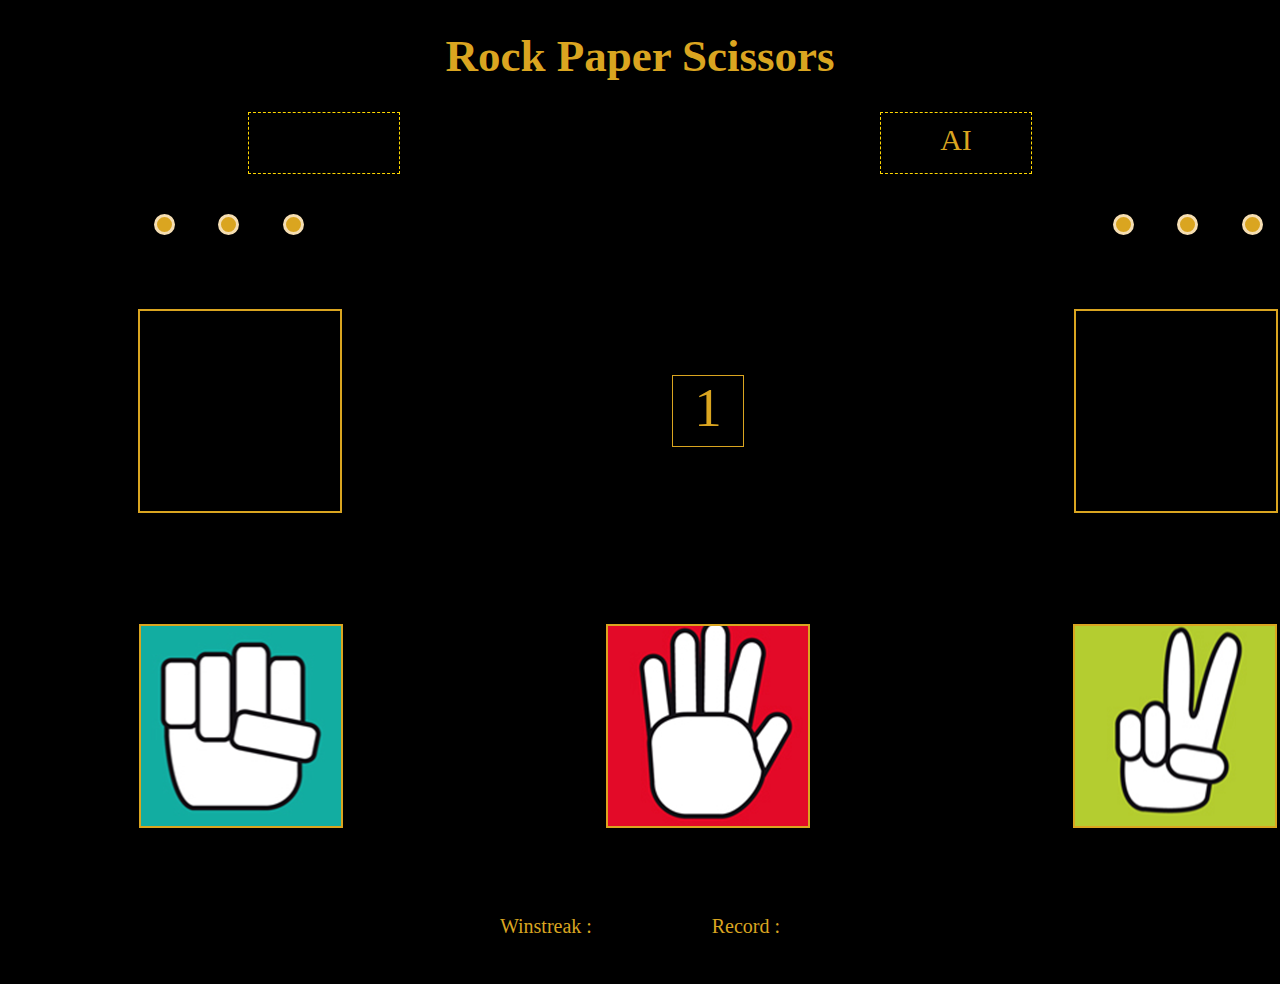
<file: index.html>
<!DOCTYPE html>
<html lang="en">

<head>
    <meta charset="UTF-8">
    <meta name="viewport" content="width=device-width, initial-scale=1.0">
    <title>Rock Paper Scissors</title>
    <link rel="stylesheet" href="style.css">
</head>

<body>
    <h1>Rock Paper Scissors</h1>

    <!--Pseudo + AI-->
    <div class="figthers">
        <div id="user">Player</div>
        <div id="ai">AI</div>
    </div>

    <!--LED-->
    <div class="led">
        <div class="led_user">
            <div class="light" id="led_user1"></div>
            <div class="light" id="led_user2"></div>
            <div class="light" id="led_user3"></div>
        </div>
        <div class="led_ai">
            <div class="light" id="led_ai1"></div>
            <div class="light" id="led_ai2"></div>
            <div class="light" id="led_ai3"></div>
        </div>
    </div>

    <!-- userchoice + round + aichoice-->
    <div class="match">
        <div id="userchoice"></div>
        <div id="round">1</div>
        <div id="aichoice"></div>
    </div>

    <!--choice-->
    <div class="choice">
        <div id="rock" onclick="rock()"></div>
        <div id="paper" onclick="paper()"></div>
        <div id="scissors" onclick="scissors()"></div>
    </div>

    <!--Result-->
    <div id="youwin"><span></span></div>
    <input type="button" id="btnreset" value="Rejouer ?" onclick="reset()">

    <!--Winstreak and Best win-->
    <div class="win">
        <div id="winstreak">Winstreak :</div>
        <div id="totalwin">Record :</div>
    </div>
    <footer>
        <script type="text/javascript" src="app.js"></script>
    </footer>
</body>

</html>
</file>
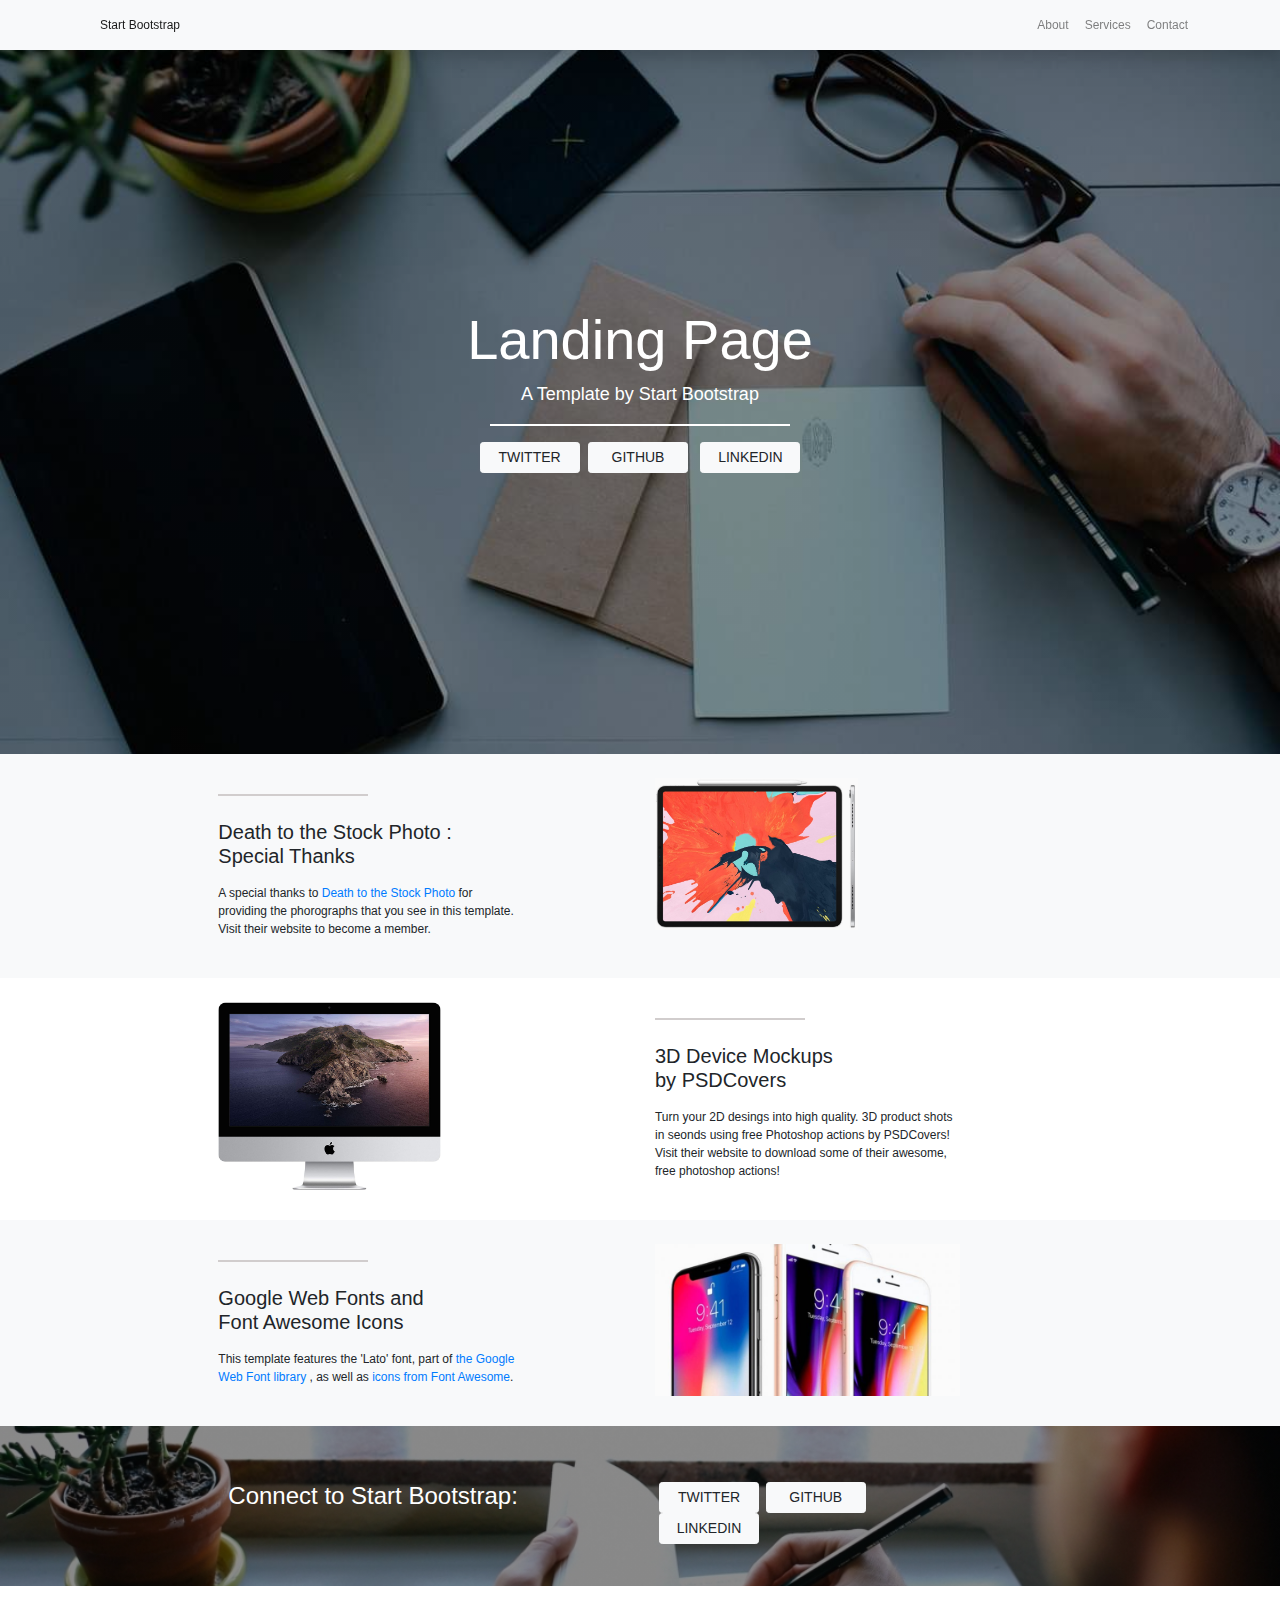
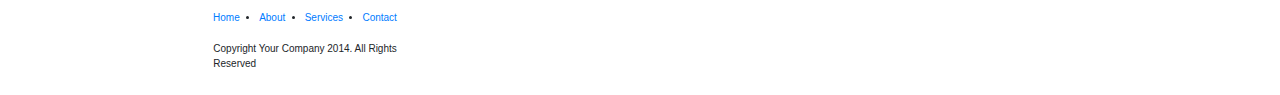
<file: bootstrap2/index.html>
<!DOCTYPE html>
<html lang="fr">

<head>
    <meta charset="UTF-8">
    <meta name="viewport" content="width=device-width, initial-scale=1.0">
    <title>Bootstrap exo2</title>
    <link rel="stylesheet" href="https://stackpath.bootstrapcdn.com/bootstrap/4.5.2/css/bootstrap.min.css"
        integrity="sha384-JcKb8q3iqJ61gNV9KGb8thSsNjpSL0n8PARn9HuZOnIxN0hoP+VmmDGMN5t9UJ0Z" crossorigin="anonymous">

    <link rel="stylesheet" href="style.css">
    <script src="https://code.jquery.com/jquery-3.5.1.slim.min.js"
        integrity="sha384-DfXdz2htPH0lsSSs5nCTpuj/zy4C+OGpamoFVy38MVBnE+IbbVYUew+OrCXaRkfj"
        crossorigin="anonymous"></script>
</head>

<body>
    <div class="container-fluid p-0">

        <!--Nav bar-->
        <nav class="navbar navbar-expand-lg navbar-light bg-light shadow fixed-top">
            <div class="container">
                <div></div>
                <a class="navbar-brand col-sm-6 col-lg-6 startboot" href="#">Start Bootstrap</a>
                <!-- <button class="navbar-toggler" type="button" data-toggle="collapse" data-target="#navbarResponsive"
                    aria-controls="navbarResponsive" aria-expanded="false" aria-label="Toggle navigation">
                    <span class="navbar-toggler-icon"></span>
                </button> -->
                <div class="collapse navbar-collapse col-sm-6 col-lg-6" id="navbarResponsive">
                    <ul class="navbar-nav ml-auto">
                        <li class="nav-item">
                            <a class="nav-link" href="#">About</a>
                        </li>
                        <li class="nav-item">
                            <a class="nav-link" href="#">Services</a>
                        </li>
                        <li class="nav-item">
                            <a class="nav-link" href="#">Contact</a>
                        </li>
                    </ul>
                </div>
            </div>
        </nav>

        <!--Top with title and link-->
        <header
            style="background: no-repeat, linear-gradient(rgba(0,0,0,0.45), rgba(0,0,0,0.45)), url(../bootstrap2/images/top.jpg) center; background-size: cover;"
            class="text-center d-block align-middle darker">
            <div class="text-white">
                <div>
                    <h1 class="display-4">Landing Page</h1>
                    <span>A Template by Start Bootstrap</span>
                    <div>
                        <hr>
                    </div>
                    <div>
                        <a href="#" class="btn btn-light btn-sm ml-1 bouton" role="button"
                            aria-pressed="true">TWITTER</a>
                        <a href="#" class="btn btn-light btn-sm ml-1 mr-1 bouton" role="button"
                            aria-pressed="true">GITHUB</a>
                        <a href="#" class="btn btn-light btn-sm ml-1 mr-1 bouton" role="button"
                            aria-pressed="true">LINKEDIN</a>
                    </div>
                    <div></div>
                </div>
            </div>
        </header>

        <!--1 section-->
        <section>
            <div class="row bg-light pb-4 pt-4">
                <div class="offset-2 col-lg-3">
                    <hr class="graybar mb-4">
                    <h2>Death to the Stock Photo : <br> Special Thanks</h2>
                    <p class="pt-2">
                        A special thanks to <a href="#">Death to the Stock Photo</a> for providing the phorographs that
                        you see in this
                        template. Visit their website to become a member.
                    </p>
                </div>
                <div class="offset-1 col-lg-4"><img src="../bootstrap2/images/ipad.jpg" alt="ipad"
                        class="img-fluid w-50"></div>
            </div>

        </section>

        <!--2 section-->
        <section>
            <div class="row bg-white mt-4 pb-4">
                <div class="offset-2 col-lg-3"><img src="../bootstrap2/images/imac.jpg" alt="ipad"
                        class="img-fluid w-75 text-center"></div>
                <div class="offset-1 col-lg-3">
                    <hr class="graybar mb-4">
                    <h2>3D Device Mockups <br> by PSDCovers</h2>
                    <p class="pt-2">
                        Turn your 2D desings into high quality. 3D product shots in seonds using free Photoshop actions
                        by
                        PSDCovers! Visit their website to download some of their awesome, free photoshop actions!
                    </p>
                </div>
            </div>
        </section>

        <!--3 section-->
        <section>
            <div class="row bg-light pb-4 pt-4">
                <div class="offset-2 col-lg-3">
                    <hr class="graybar mb-4">
                    <h2>Google Web Fonts and <br> Font Awesome Icons</h2>
                    <p class="pt-2">
                        This template features the 'Lato' font, part of <a href="#">the Google Web Font library</a> , as
                        well as <a href="#">icons from Font Awesome</a>.
                    </p>
                </div>
                <div class="offset-1 col-lg-4"><img src="../bootstrap2/images/iphone.jpg" alt="ipad"
                        class="img-fluid w-75">
                </div>
            </div>
        </section>

        <!--Footer-->
        <footer class="pb-4">
            <div style="background: no-repeat, linear-gradient(rgba(0,0,0,0.45), rgba(0,0,0,0.45)), url(../bootstrap2/images/bottom.jpeg) center; background-size: cover;"
                class="text-white col-lg-12 imgbottom darker">
                <div class="row">
                    <h4 class="pt-5 pb-5 mt-2 offset-2 col-3">Connect to Start Bootstrap: </h4>
                    <div class="pt-5 pb-5 mt-2 offset-1 col-3">
                        <a href="#" class="btn btn-light btn-sm ml-1 bouton" role="button"
                            aria-pressed="true">TWITTER</a>
                        <a href="#" class="btn btn-light btn-sm ml-1 mr-1 bouton" role="button"
                            aria-pressed="true">GITHUB</a>
                        <a href="#" class="btn btn-light btn-sm ml-1 mr-1 bouton" role="button"
                            aria-pressed="true">LINKEDIN</a>
                    </div>
                </div>
            </div>
            <div>
                <div class="row mt-4">
                    <!-- <div class="col-lg-2 pr-0"></div> -->
                    <ul class="d-flex justify-content-around offset-2 col-lg-2 pl-0">
                        <li class="deco"><a href="#">Home</a></li>
                        <li><a href="#">About</a></li>
                        <li><a href="#">Services</a></li>
                        <li><a href="#">Contact</a></li>
                    </ul>
                </div>
                <div class="offset-2 col-2 pl-0">Copyright Your Company 2014. All Rights Reserved</div>
            </div>
        </footer>
    </div>
</body>

</html>
</file>
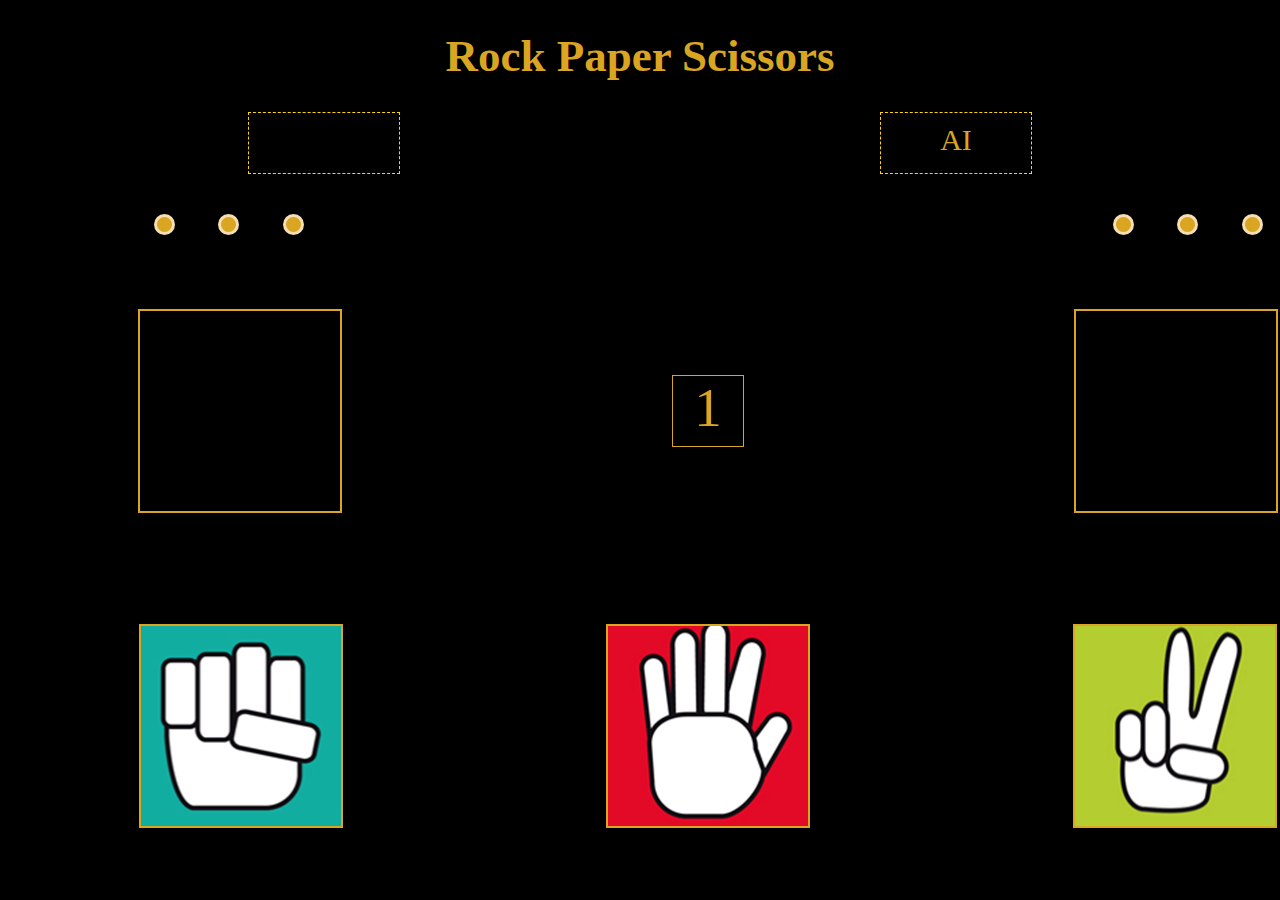
<file: r_p_s/index.html>
<!DOCTYPE html>
<html lang="en">

<head>
    <meta charset="UTF-8">
    <meta name="viewport" content="width=device-width, initial-scale=1.0">
    <title>Rock Paper Scissors</title>
    <link rel="stylesheet" href="style.css">
</head>

<body>
    <h1>Rock Paper Scissors</h1>

    <!--Pseudo + AI-->
    <div class="figthers">
        <div id="user">Player</div>
        <div id="ai">AI</div>
    </div>

    <!--LED-->
    <div class="led">
        <div class="led_user">
            <div class="light" id="led_user1"></div>
            <div class="light" id="led_user2"></div>
            <div class="light" id="led_user3"></div>
        </div>
        <div class="led_ai">
            <div class="light" id="led_ai1"></div>
            <div class="light" id="led_ai2"></div>
            <div class="light" id="led_ai3"></div>
        </div>
    </div>

    <!-- userchoice + round + aichoice-->
    <div class="match">
        <div id="userchoice"></div>
        <div id="round">1</div>
        <div id="aichoice"></div>
    </div>

    <!--choice-->
    <div class="choice">
        <div id="rock" onclick="rock()"></div>
        <div id="paper" onclick="paper()"></div>
        <div id="scissors" onclick="scissors()"></div>
    </div>

    <!--Result-->
    <div id="youwin"><span>You Win !!</span></div>
    <input type="button" id="btnreset" value="Rejouer ?" onclick="reset()">
    <footer>
        <script type="text/javascript" src="app.js"></script>
    </footer>
</body>

</html>
</file>
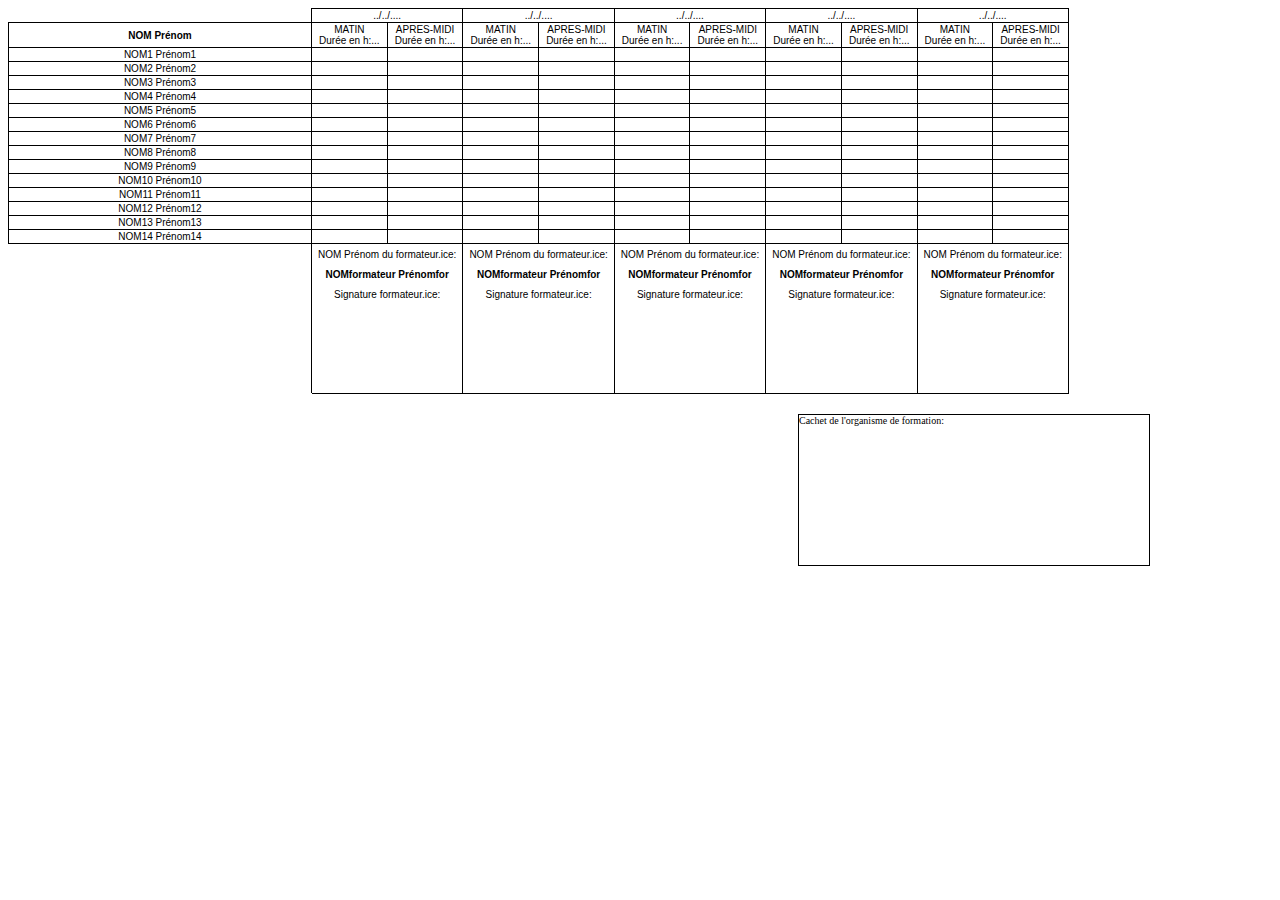
<file: TP-emargement/index.html>
<!DOCTYspanE html>
<html lang="fr">
<head>
    <meta charset="UTF-8">
    <meta name="viewspanort" content="widtd=device-widtd, initial-scale=1.0">
    <title>TP feuille d'émargement</title>
    <link rel="stylesheet" href="style.css">
</head>
<body>
    <table class="tableau">
        <tdead>
            <tr>
                <td class="top"></td>
                <td colspan="2">../../....</td>
                <td colspan="2">../../....</td>
                <td colspan="2">../../....</td>
                <td colspan="2">../../....</td>
                <td colspan="2">../../....</td>
            </tr>
            <tr>
                <th>NOM Prénom</th>
                <td>MATIN <br> Durée en h:...</td>
                <td>APRES-MIDI <br> Durée en h:...</td>
                <td>MATIN <br> Durée en h:...</td>
                <td>APRES-MIDI <br> Durée en h:...</td>
                <td>MATIN <br> Durée en h:...</td>
                <td>APRES-MIDI <br> Durée en h:...</td>
                <td>MATIN <br> Durée en h:...</td>
                <td>APRES-MIDI <br> Durée en h:...</td>
                <td>MATIN <br> Durée en h:...</td>
                <td>APRES-MIDI <br> Durée en h:...</td>
            </tr>
        </tdead>
        <tbody>
            <tr>
                <td>NOM1 Prénom1</td>
                <td></td>
                <td></td>
                <td></td>
                <td></td>
                <td></td>
                <td></td>
                <td></td>
                <td></td>
                <td></td>
                <td></td>
            </tr>
            <tr>
                <td>NOM2 Prénom2</td>
                <td></td>
                <td></td>
                <td></td>
                <td></td>
                <td></td>
                <td></td>
                <td></td>
                <td></td>
                <td></td>
                <td></td>
            </tr>
            <tr>
                <td>NOM3 Prénom3</td>
                <td></td>
                <td></td>
                <td></td>
                <td></td>
                <td></td>
                <td></td>
                <td></td>
                <td></td>
                <td></td>
                <td></td>
            </tr>
            <tr>
                <td>NOM4 Prénom4</td>
                <td></td>
                <td></td>
                <td></td>
                <td></td>
                <td></td>
                <td></td>
                <td></td>
                <td></td>
                <td></td>
                <td></td>
            </tr>
            <tr>
                <td>NOM5 Prénom5</td>
                <td></td>
                <td></td>
                <td></td>
                <td></td>
                <td></td>
                <td></td>
                <td></td>
                <td></td>
                <td></td>
                <td></td>
            </tr>
            <tr>
                <td>NOM6 Prénom6</td>
                <td></td>
                <td></td>
                <td></td>
                <td></td>
                <td></td>
                <td></td>
                <td></td>
                <td></td>
                <td></td>
                <td></td>
            </tr>
            <tr>
                <td>NOM7 Prénom7</td>
                <td></td>
                <td></td>
                <td></td>
                <td></td>
                <td></td>
                <td></td>
                <td></td>
                <td></td>
                <td></td>
                <td></td>
            </tr>
            <tr>
                <td>NOM8 Prénom8</td>
                <td></td>
                <td></td>
                <td></td>
                <td></td>
                <td></td>
                <td></td>
                <td></td>
                <td></td>
                <td></td>
                <td></td>
            </tr>
            <tr>
                <td>NOM9 Prénom9</td>
                <td></td>
                <td></td>
                <td></td>
                <td></td>
                <td></td>
                <td></td>
                <td></td>
                <td></td>
                <td></td>
                <td></td>
            </tr>
            <tr>
                <td>NOM10 Prénom10</td>
                <td></td>
                <td></td>
                <td></td>
                <td></td>
                <td></td>
                <td></td>
                <td></td>
                <td></td>
                <td></td>
                <td></td>
            </tr>
            <tr>
                <td>NOM11 Prénom11</td>
                <td></td>
                <td></td>
                <td></td>
                <td></td>
                <td></td>
                <td></td>
                <td></td>
                <td></td>
                <td></td>
                <td></td>
            </tr>
            <tr>
                <td>NOM12 Prénom12</td>
                <td></td>
                <td></td>
                <td></td>
                <td></td>
                <td></td>
                <td></td>
                <td></td>
                <td></td>
                <td></td>
                <td></td>
            </tr>
            <tr>
                <td>NOM13 Prénom13</td>
                <td></td>
                <td></td>
                <td></td>
                <td></td>
                <td></td>
                <td></td>
                <td></td>
                <td></td>
                <td></td>
                <td></td>
            </tr>
            <tr>
                <td>NOM14 Prénom14</td>
                <td></td>
                <td></td>
                <td></td>
                <td></td>
                <td></td>
                <td></td>
                <td></td>
                <td></td>
                <td></td>
                <td></td>
            </tr>
            <tr class="signature">
                <td class="bottom"></td>
                <td colspan="2"> <p> NOM Prénom du formateur.ice: <br> <span>NOMformateur Prénomfor</span><br> Signature formateur.ice:</p></td>
                <td colspan="2"> <p> NOM Prénom du formateur.ice: <br> <span>NOMformateur Prénomfor</span><br> Signature formateur.ice:</p></td>
                <td colspan="2"> <p> NOM Prénom du formateur.ice: <br> <span>NOMformateur Prénomfor</span><br> Signature formateur.ice:</p></td>
                <td colspan="2"> <p> NOM Prénom du formateur.ice: <br> <span>NOMformateur Prénomfor</span><br> Signature formateur.ice:</p></td>
                <td colspan="2"> <p> NOM Prénom du formateur.ice: <br> <span>NOMformateur Prénomfor</span><br> Signature formateur.ice: </p></td>
            </tr>
        </tbody>
    </table>
    <div class="cachet">
        Cachet de l'organisme de formation:
    </div>
</body>
</html>
</file>
<file: style.css>
body {
    background-color: black;
    color: goldenrod;
    font-family: fantasy;
}

h1 {
    text-align: center;
    font-size: 45px;
}

.figthers {
    display: flex;
    justify-content: space-around;
}

#user {
    font-size: 30px;
    border: 1px dashed gold;
    width: 150px;
    height: 50px;
    text-align: center;
    padding-top: 10px;
}

#ai {
    font-size: 30px;
    border: 1px dashed gold;
    width: 150px;
    height: 50px;
    text-align: center;
    padding-top: 10px;
}

.led {
    margin-left: auto;
    margin-right: auto;
    margin-top: 40px;
    display: flex;
    justify-content: space-around;
    width: 1400px;
    height: 40px;
}

.led_user {
    display: flex;
    justify-content: space-between;
    width: 150px;
    height: 20px;
    margin-right: 7%;
}

.led_ai {
    display: flex;
    justify-content: space-between;
    width: 150px;
    height: 20px;
    margin-left: 30%;
}


.light {
    background-color: goldenrod;
    border-radius: 50%;
    width: 15px;
    height: 15px;
    border: 3px wheat solid;
}

.match {
    margin-left: auto;
    margin-right: auto;
    margin-top: 2px;
    display: flex;
    justify-content: space-around;
    align-items: center;
    width: 1400px;
    height: 300px;
    padding-top: 5px;
}

#userchoice {
    width: 200px;
    height: 200px;
    border: 2px solid goldenrod;
}

#round {
    width: 70px;
    height: 70px;
    border: 1px solid goldenrod;
    margin-left: 5%;
    margin-right: 5%;
    text-align: center;
    font-size: 55px;
}

#aichoice {
    width: 200px;
    height: 200px;
    border: 2px solid goldenrod;
}

.choice {
    width: 1400px;
    height: 300px;
    margin-left: auto;
    margin-right: auto;
    margin-top: 15px;
    display: flex;
    justify-content: space-around;
    align-items: center;
}

#rock {
    width: 200px;
    height: 200px;
    border: 2px solid goldenrod;
    background: no-repeat url(../r_p_s/images/rock.png) center;
}

#paper {
    width: 200px;
    height: 200px;
    border: 2px solid goldenrod;
    background: no-repeat url(../r_p_s/images/paper.png) center;
}

#scissors {
    width: 200px;
    height: 200px;
    border: 2px solid goldenrod;
    background: no-repeat url(../r_p_s/images/scissors.png) center;
}

#youwin {
    width: 500px;
    height: 300px;
    border: 2px solid wheat;
    background-color: gray;
    position: absolute;
    top: 25%;
    left: 37%;
    font-size: 70px;
    display: flex;
    justify-content: center;
    align-items: center;
    visibility: hidden;
}

#btnreset {
    width: 120px;
    height: 50px;
    position: absolute;
    top: 70%;
    left: 47%;
    font-size: 20px;
    border: 2px solid wheat;
    background-color: gray;
    font-family: fantasy;
    color: goldenrod;
    cursor: pointer;
    visibility: hidden;
}

.win {
    width: 400px;
    height: 100px;
    margin-left: auto;
    margin-right: auto;
    display: flex;
    justify-content: space-around;
    align-items: center;
    font-size: 20px;
}
</file>
<file: bootstrap2/style.css>
body {
    padding-top: 50px;
}

nav {
    font-size: 12px;
}

.startboot {
    font-size: 12px;
    color: gray;
}

header {
    height: 44rem;
}

h1 {
    padding-top: 16rem;
}

h2 {
    font-size: 20px;
}

span {
    font-size: 18px;
}

hr {
    width: 300px;
    border-top: 2px solid white;
}

.bouton {
    width: 100px;
}

.graybar {
    width: 150px;
    border-top: 2px solid #d1cdcd;
    margin-left: 0;
}

p {
    font-size: 12px;
}

.deco {
    list-style-type: none;
}

.imgbottom {
    height: 10rem;
}

footer {
    font-size: 10px;
}
</file>
<file: r_p_s/style.css>
body {
    background-color: black;
    color: goldenrod;
    font-family: fantasy;
}

h1 {
    text-align: center;
    font-size: 45px;
}

.figthers {
    display: flex;
    justify-content: space-around;
}

#user {
    font-size: 30px;
    border: 1px dashed gold;
    width: 150px;
    height: 50px;
    text-align: center;
    padding-top: 10px;
}

#ai {
    font-size: 30px;
    border: 1px dashed gold;
    width: 150px;
    height: 50px;
    text-align: center;
    padding-top: 10px;
}

.led {
    margin-left: auto;
    margin-right: auto;
    margin-top: 40px;
    display: flex;
    justify-content: space-around;
    width: 1400px;
    height: 40px;
}

.led_user {
    display: flex;
    justify-content: space-between;
    width: 150px;
    height: 20px;
    margin-right: 7%;
}

.led_ai {
    display: flex;
    justify-content: space-between;
    width: 150px;
    height: 20px;
    margin-left: 30%;
}


.light {
    background-color: goldenrod;
    border-radius: 50%;
    width: 15px;
    height: 15px;
    border: 3px wheat solid;
}

.match {
    margin-left: auto;
    margin-right: auto;
    margin-top: 2px;
    display: flex;
    justify-content: space-around;
    align-items: center;
    width: 1400px;
    height: 300px;
    padding-top: 5px;
}

#userchoice {
    width: 200px;
    height: 200px;
    border: 2px solid goldenrod;
}

#round {
    width: 70px;
    height: 70px;
    border: 1px solid goldenrod;
    margin-left: 5%;
    margin-right: 5%;
    text-align: center;
    font-size: 55px;
}

#aichoice {
    width: 200px;
    height: 200px;
    border: 2px solid goldenrod;
}

.choice {
    width: 1400px;
    height: 300px;
    margin-left: auto;
    margin-right: auto;
    margin-top: 15px;
    display: flex;
    justify-content: space-around;
    align-items: center;
}

#rock {
    width: 200px;
    height: 200px;
    border: 2px solid goldenrod;
    background: no-repeat url(../r_p_s/images/rock.png) center;
}

#paper {
    width: 200px;
    height: 200px;
    border: 2px solid goldenrod;
    background: no-repeat url(../r_p_s/images/paper.png) center;
}

#scissors {
    width: 200px;
    height: 200px;
    border: 2px solid goldenrod;
    background: no-repeat url(../r_p_s/images/scissors.png) center;
}

#youwin {
    width: 500px;
    height: 300px;
    border: 2px solid wheat;
    background-color: gray;
    position: absolute;
    top: 25%;
    left: 37%;
    font-size: 70px;
    display: flex;
    justify-content: center;
    align-items: center;
    visibility: hidden;
}

#btnreset {
    width: 120px;
    height: 50px;
    position: absolute;
    top: 70%;
    left: 47%;
    font-size: 20px;
    border: 2px solid wheat;
    background-color: gray;
    font-family: fantasy;
    color: goldenrod;
    cursor: pointer;
    visibility: hidden;
}
</file>
<file: TP-emargement/style.css>
.tableau {
    border: 1px solid black;
    font-size: 10px;
    text-align: center;
    border-collapse: collapse;
    padding: 2px;
    font-family: sans-serif;
}

th,td {
    border: 1px solid black;
}

th {
    width: 300px;
}

span {
    font-weight: bold;
}

.signature {
    vertical-align: top;
    height: 150px;
}

p{
    line-height: 20px;
    margin-left: 5px;
    margin-right: 5px;
}

.top {
    border-top-color: white;
    border-left-color: white;
}

.bottom {
    border-left-color: white;
    border-bottom-color: white;
}

.cachet {
    border: solid black 1px;
    width: 350px;
    height: 150px;
    margin-top: 20px;
    font-size: 10px;
    margin-left: 790px;
}
</file>
